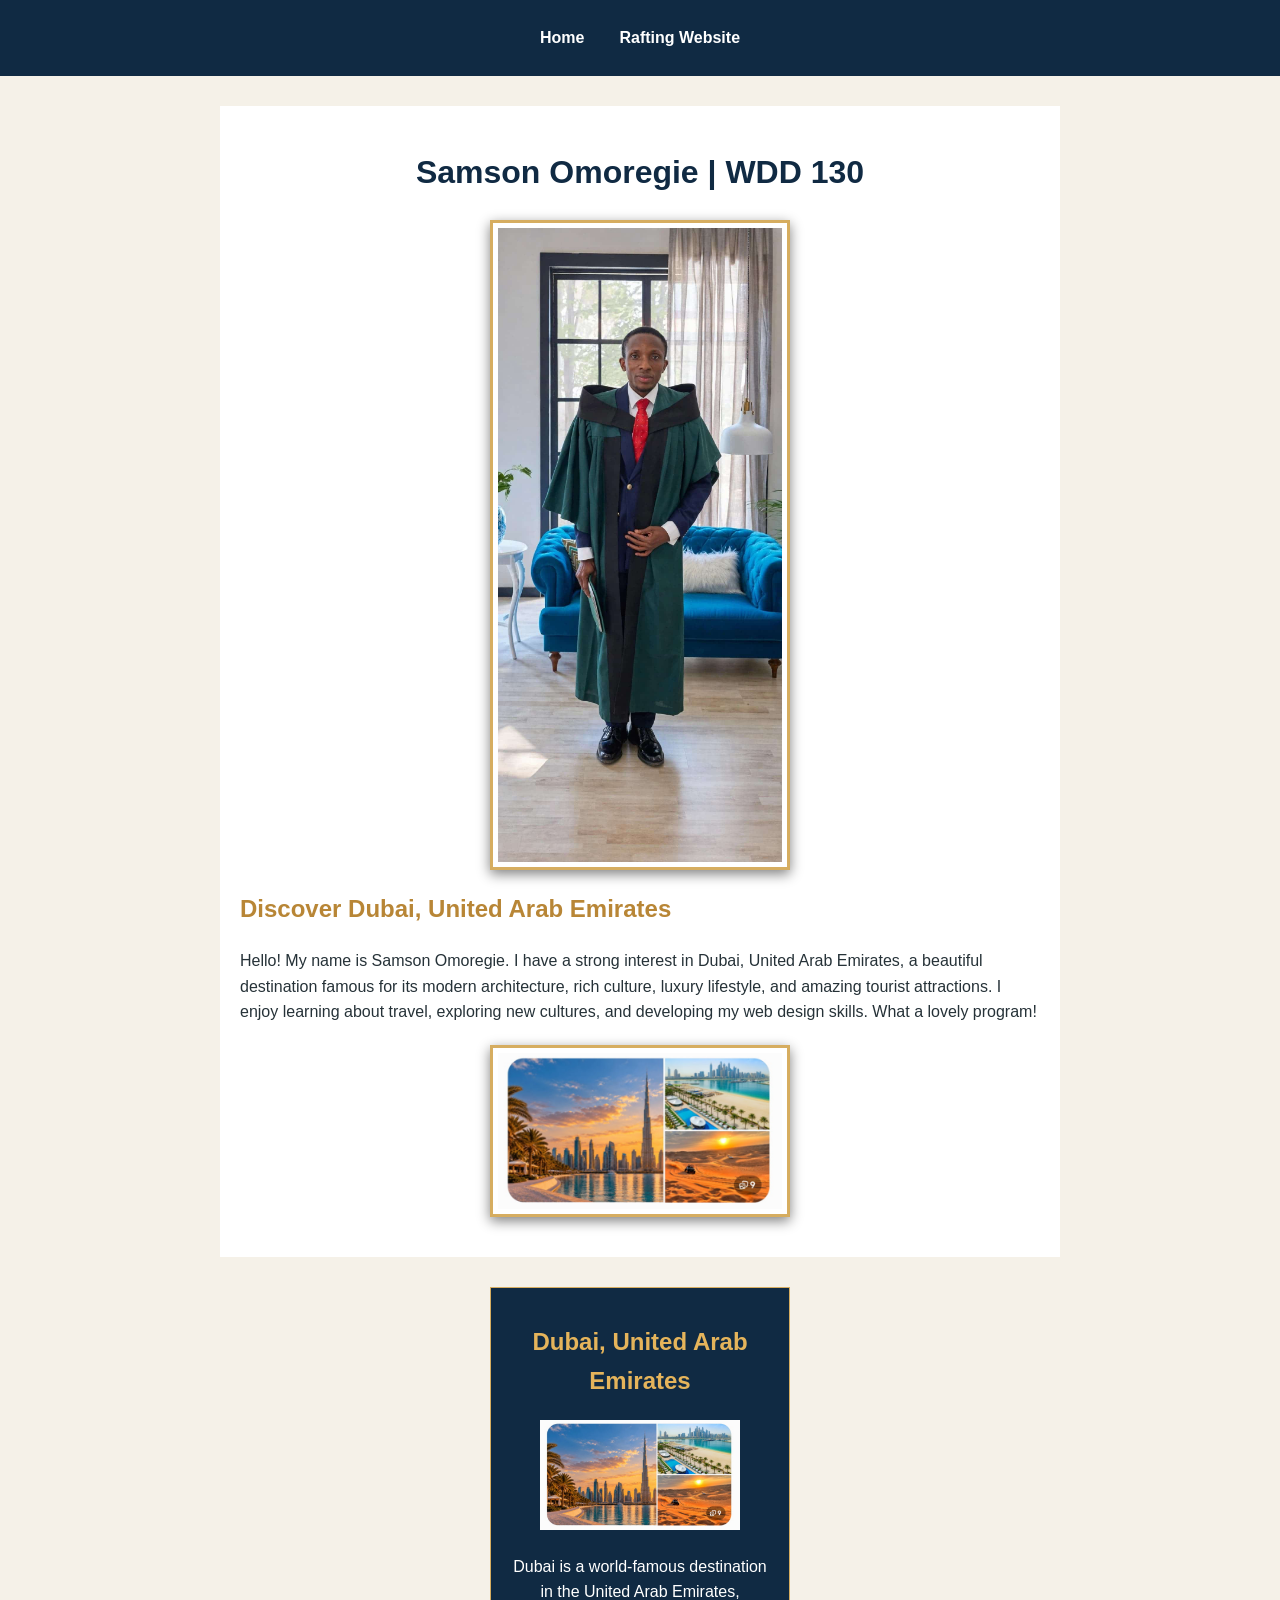
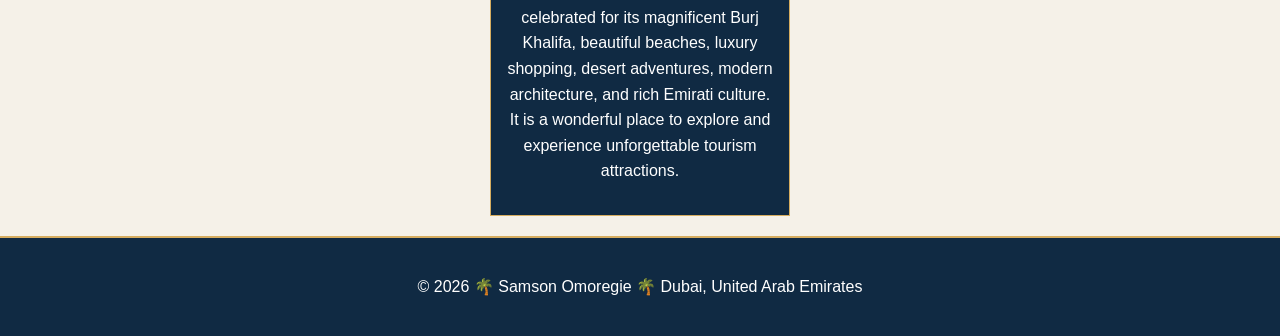
<file: index.html>
<!DOCTYPE html>
<html lang="en-US">
<head>
    <meta charset="UTF-8">
    <meta name="viewport" content="width=device-width, initial-scale=1.0">
    <title>Samson Omoregie | WDD 130</title>
    <meta name="description" content="Explore Dubai, United Arab Emirates, with Samson Omoregie, a WDD 130 student passionate about web development, travel, and tourism.">
    <meta name="author" content="Samson Omoregie">
    <link rel="stylesheet" href="styles/styles.css">
</head>

<body>
    <header>
        <nav>
            <a href="#">Home</a>
            <a href="wwr/">Rafting Website</a>
        </nav>
    </header>
    
    <main>
        <h1>Samson Omoregie | WDD 130</h1>

        <img src="images/profile.jpg" alt="Samson Omoregie">

        <h2>Discover Dubai, United Arab Emirates</h2>

        <p>Hello! My name is Samson Omoregie. I have a strong interest in Dubai, United Arab Emirates, a beautiful destination famous for its modern architecture, rich culture, luxury lifestyle, and amazing tourist attractions. I enjoy learning about travel, exploring new cultures, and developing my web design skills. What a lovely program!</p>

        <img src="images/dubai.jpg" alt="Beautiful city of Dubai, UAE">
    </main>

    <aside>
        <h2>Dubai, United Arab Emirates</h2>

        <img src="images/dubai.jpg" alt="Beautiful view of Dubai, UAE" width="200">

        <p>Dubai is a world-famous destination in the United Arab Emirates, celebrated for its magnificent Burj Khalifa, beautiful beaches, luxury shopping, desert adventures, modern architecture, and rich Emirati culture. It is a wonderful place to explore and experience unforgettable tourism attractions.</p>
    </aside>
      
    <footer>
        <p>© 2026 🌴 Samson Omoregie 🌴 Dubai, United Arab Emirates</p>
    </footer>
</body>
</html>
</file>
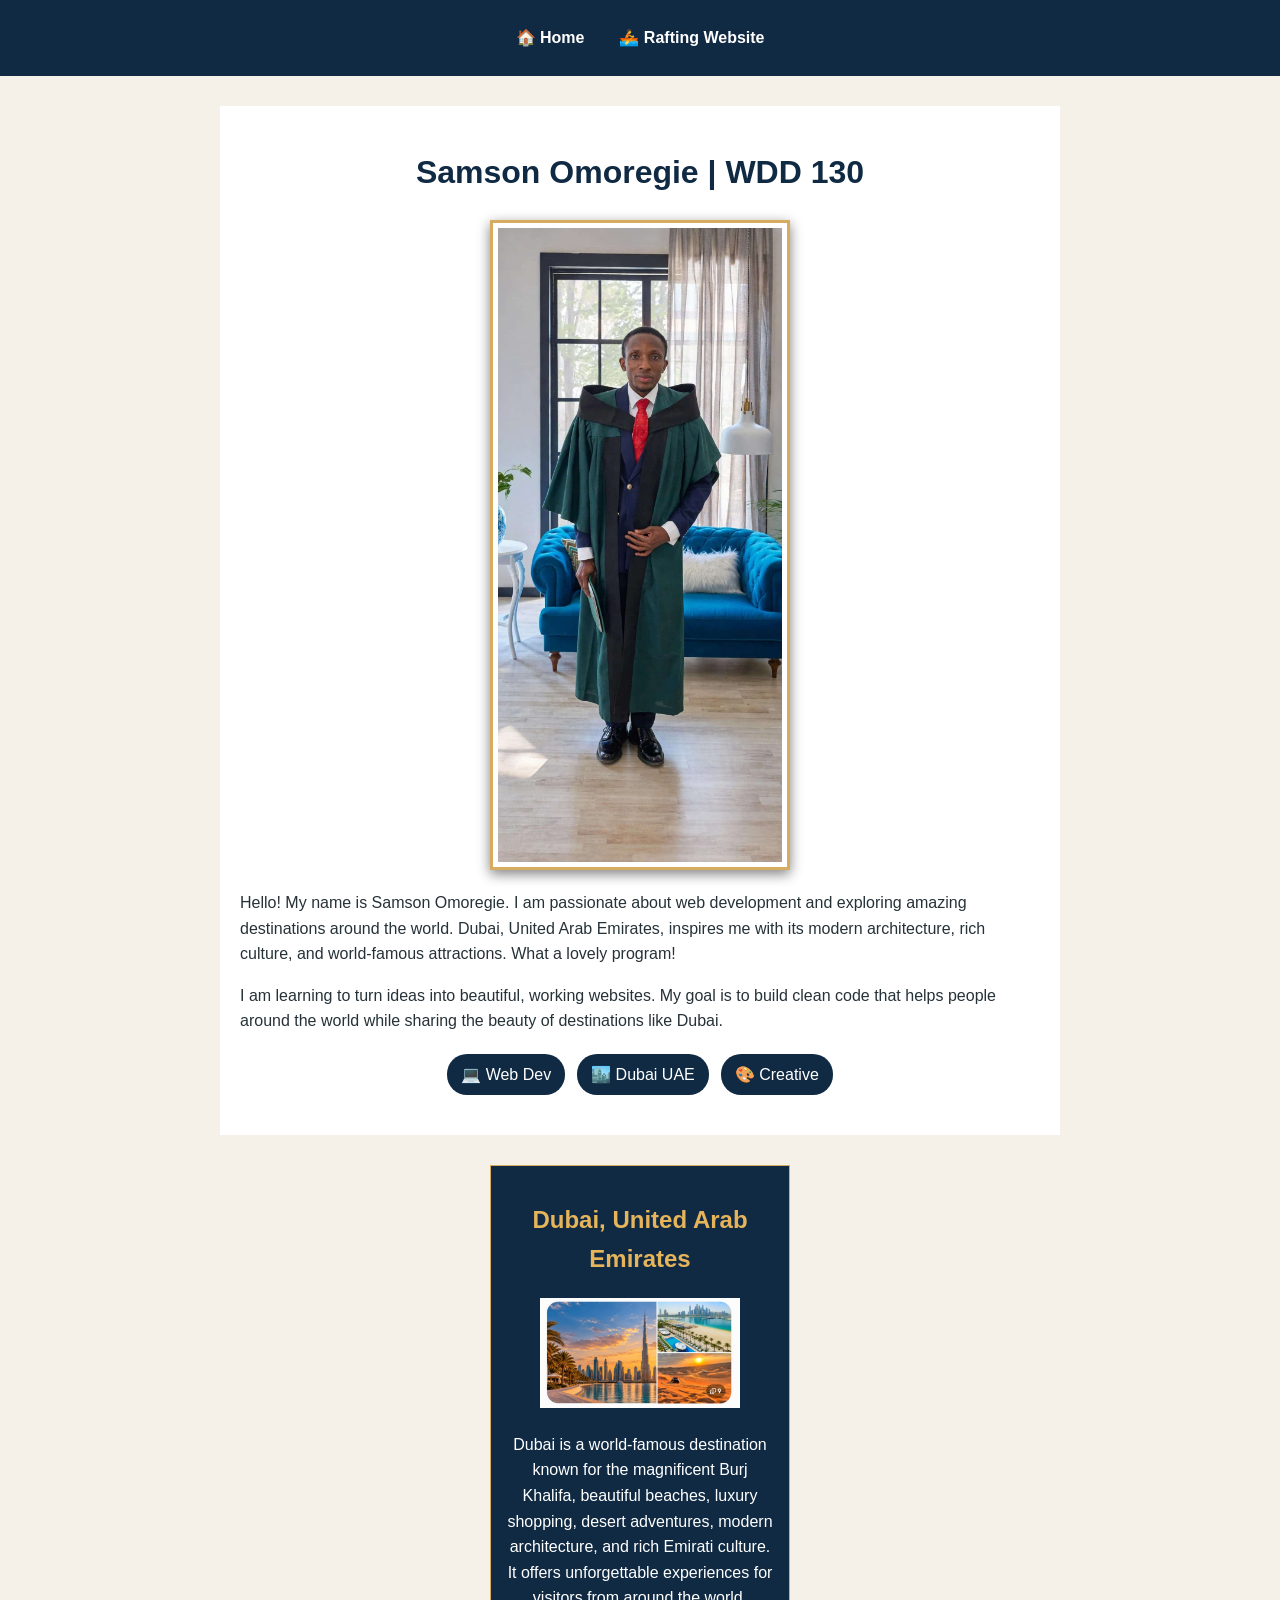
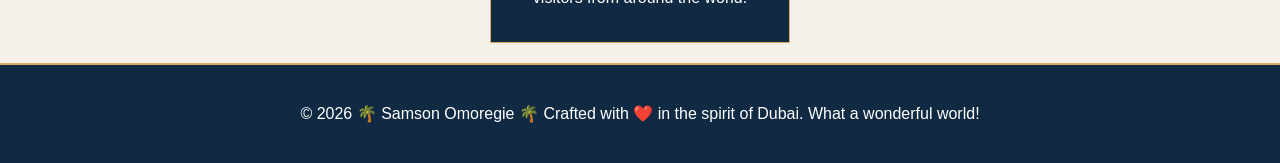
<file: index1.html>
<!DOCTYPE html>
<html lang="en-US">
<head>
    <meta charset="utf-8">
    <meta name="viewport" content="width=device-width, initial-scale=1.0">
    <title>Samson Omoregie | WDD 130 - The Dubai Code Explorer</title>
    <meta name="description" content="Samson Omoregie's WDD 130 home page, exploring Dubai, United Arab Emirates, its beautiful attractions, rich culture, and modern lifestyle.">
    <meta name="author" content="Samson Omoregie">
    <link rel="stylesheet" href="styles/styles.css">
</head>

<body>
    <header>
        <nav>
            <a href="#">🏠 Home</a>
            <a href="wwr/">🚣 Rafting Website</a>
        </nav>
    </header>

    <main>
        <h1>Samson Omoregie | WDD 130</h1>

        <img src="images/profile.jpg"
             alt="Hello, my name is Samson Omoregie"
             width="200">

        <p>Hello! My name is Samson Omoregie. I am passionate about web development and exploring amazing destinations around the world. Dubai, United Arab Emirates, inspires me with its modern architecture, rich culture, and world-famous attractions. What a lovely program!</p>

        <p>I am learning to turn ideas into beautiful, working websites. My goal is to build clean code that helps people around the world while sharing the beauty of destinations like Dubai.</p>

        <div class="tags">
            <span>💻 Web Dev</span>
            <span>🏙️ Dubai UAE</span>
            <span>🎨 Creative</span>
        </div>
    </main>

    <aside>
        <h2>Dubai, United Arab Emirates</h2>

        <img src="images/dubai.jpg"
             alt="Beautiful view of Dubai, United Arab Emirates">

        <p>Dubai is a world-famous destination known for the magnificent Burj Khalifa, beautiful beaches, luxury shopping, desert adventures, modern architecture, and rich Emirati culture. It offers unforgettable experiences for visitors from around the world.</p>
    </aside>

    <footer>
        <p>© 2026 🌴 Samson Omoregie 🌴 Crafted with ❤️ in the spirit of Dubai. What a wonderful world!</p>
    </footer>
</body>
</html>
</file>
<file: styles/styles.css>
/* Dubai-inspired WDD 130 Homepage Styles */

* {
    box-sizing: border-box;
}

body {
    font-family: Arial, sans-serif;
    margin: 0;
    background-color: #f5f1e8;
    color: #263238;
    line-height: 1.6;
}

header {
    background-color: #102a43;
}

nav {
    background-color: #102a43;
    padding: 15px;
    display: flex;
    justify-content: center;
    gap: 15px;
    flex-wrap: wrap;
}

nav a {
    color: white;
    padding: 10px;
    display: block;
    text-decoration: none;
    font-weight: bold;
}

nav a:hover {
    color: #e5b45b;
}

main {
    max-width: 840px;
    margin: 30px auto;
    padding: 20px;
    background-color: white;
}

h1 {
    color: #102a43;
    text-align: center;
}

h2 {
    color: #b88636;
}

main img {
    width: 300px;
    max-width: 100%;
    height: auto;
    display: block;
    margin: 20px auto;
    border: 3px solid #d6ad60;
    padding: 5px;
    box-shadow: 0 4px 12px gray;
}

.tags {
    display: flex;
    justify-content: center;
    gap: 12px;
    flex-wrap: wrap;
    margin: 20px 0;
}

.tags span {
    background-color: #102a43;
    color: white;
    padding: 8px 14px;
    border-radius: 20px;
}

aside {
    width: 300px;
    max-width: calc(100% - 30px);
    margin: 20px auto;
    border: 1px solid #d6ad60;
    padding: 15px;
    background-color: #102a43;
    color: white;
    text-align: center;
}

aside h2 {
    color: #e5b45b;
}

aside img {
    width: 200px;
    height: auto;
    max-width: 100%;
}

p {
    padding: 0;
}

footer {
    margin-top: 20px;
    border-top: 2px solid #d6ad60;
    background-color: #102a43;
    color: white;
    text-align: center;
    padding: 20px;
}

@media screen and (max-width: 600px) {
    main {
        margin: 15px;
    }
}
</file>
